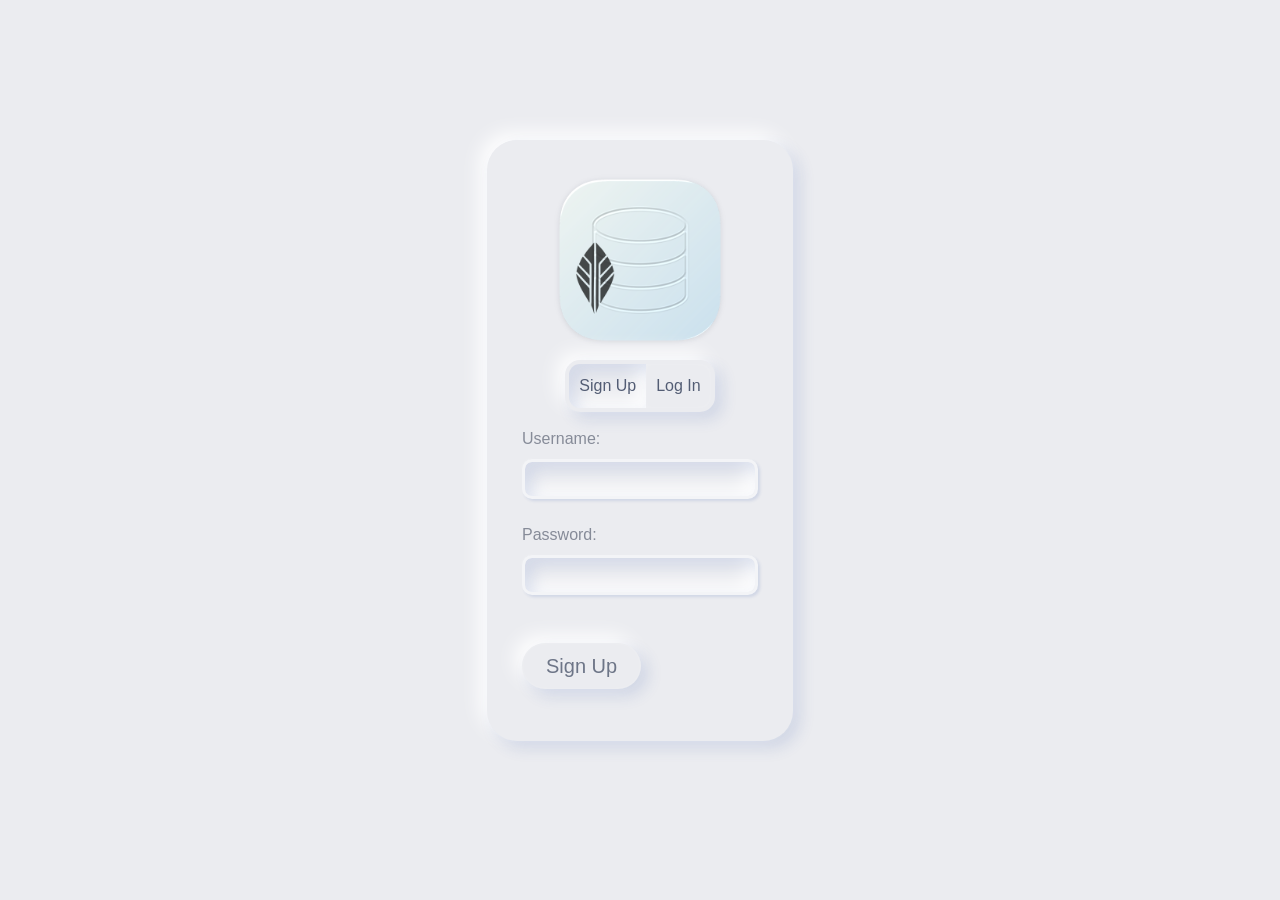
<file: frontend/login.html>
<html>
    <head>
        <meta charset="UTF-8">
        <meta name="viewport" content="width=device-width, initial-scale=1.0">
        <link rel="stylesheet" href="/frontend/styles.css">
        <link rel="stylesheet" href="https://cdn.jsdelivr.net/npm/bootstrap@4.6.2/dist/css/bootstrap.min.css">
        <!--<script src="https://cdn.jsdelivr.net/npm/htmx.org@2.0.11/dist/htmx.min.js" integrity="sha384-2OatzQy1H+Zd/IIrjr1TcuDGqLXeHhbooAyJY1KdQMKnr4LZ22k31GBLdYKHmVjg" crossorigin="anonymous"></script>-->
        <title>BLADE DB</title>
    </head>
    <body>
    <div class="container">
        <div class="row align-items-center justify-content-center min-vh-100">
            <div class="mx-auto neumorphic-tab-container neumorphic-card align-items-center" id="login-page">
                <img src="/frontend/src/blade_db.png" style="width: 200px;">
                <div class="neumorphic-tab-container__controls neumorphic-outer" id="login-page">
                    <div class="neumorphic-tab-container__control neumorphic-tab-container__control_active" data-target="signup">Sign Up</div>
                    <div class="neumorphic-tab-container__control" data-target="login">Log In</div>
                </div>
            <div class="neumorphic-tab-container__tab neumorphic-tab-container__tab_shown" id="signup">
                <form class="container mx-auto" action="/signup" method="post">
                    <label class="neumorphic-label" for="username">Username:</label>
                    <input class="neumorphic-input" type="text" id="username" name="username" required>

                    <label class="neumorphic-label mt-4" for="password">Password:</label>
                    <input class="neumorphic-input" type="password" id="password" name="password" required>

                    <button class="neumorphic-btn px-4 py-2 mt-5 mb-3" type="submit">Sign Up</button>
                </form>
            </div>
            <div class="neumorphic-tab-container__tab" id="login">
                <form class="container mx-auto" action="/login" method="post">
                    <label class="neumorphic-label" for="username">Username:</label>
                    <input class="neumorphic-input" type="text" id="username" name="username" required>

                    <label class="neumorphic-label mt-4" for="password">Password:</label>
                    <input class="neumorphic-input" type="password" id="password" name="password" required>

                    <button class="neumorphic-btn px-4 py-2 mt-5 mb-3" type="submit">Log In</button>
                </form>
            </div>
            </div>
        </div>
    </div>
    <script src="https://code.jquery.com/jquery-3.7.1.min.js"></script>
    <script src="/frontend/script.js"></script>
    <script>
        window.addEventListener("load", () => {
            const bgColor = getComputedStyle(document.documentElement)
                .getPropertyValue("--back-color").trim();

            document.body.style.backgroundColor = bgColor;
        });
    </script>
    </body>
</html>
</file>
<file: frontend/styles.css>
:root {
  --value: 40%;
  --back-color: #EBECF0;
}

body {
  background-color: var(--back-color);
  text-align: center;
  justify-content: center;
}

.btn:focus {
  outline:none !important;
}

.site-header {
    position: fixed;
    top: 0px;
    left: 0px;
    right: 0px;
    height: 60px;
    justify-content: space-between;
    align-content: center;

    box-sizing: border-box;
    display: flex;
    align-items: center;
    padding: 40px;
    background: linear-gradient(
            to bottom,
            var(--back-color) 0%,
            var(--back-color) 50%,
            var(--back-color) 100%,
        );
    z-index: 1000;
}


.logo-container {
    display: flex;
    flex-direction: column;
    align-items: center;
    justify-content: center;
    width: 70px;
    height: 70px;
}

.logo-container .dot {
    width: 4px;
    height: 4px;
    border-radius: 50%;
    background-color: lightgray;
    display: block;
}

.logo-container .dot.active {
    background-color: slategray;
}

.site-logo {
    display: block;
    width: 100%;
    height: 100%;
    object-fit: contain;
    object-position: center;
    max-width: 100%;
}

.site-header .upload-button {
  height: 70px;
  width: 70px;
  padding: 10px;
  /*object-fit: contain;*/
}

.header-spacer {
  flex: 1;
}

.site-header button {
  padding: 10px;
  border: none;
  border-radius: 50%;
  cursor: pointer;
  width: 60px;
  height: 60px;
}

.neumorphic-btn {
  /*display: block;*/
  font-size: 20px;
  border: none;
  padding: 10px;
  border-radius: 40px;
  color: #6D7587;
  background-color: var(--back-color);
  /*box-shadow: 3px 4px 6px 1px rgba(0, 0, 0, 0.3),
  -2px -2px 4px 2px rgba(255, 255, 255, 1),
  inset -14px -14px 20px -10px rgba(0, 0, 0, 0.1),
  inset 14px 14px 20px -10px rgba(255, 255, 255, 0.5) !important;  */
  box-shadow: 7px 7px 15px rgba(55, 84, 170, .15),
  -7px -7px 20px rgba(255, 255, 255, 1),
  inset 0px 0px 4px rgba(255, 255, 255, .2),
  inset 7px 7px 15px rgba(55, 84, 170, 0),
  inset -7px -7px 20px rgba(255, 255, 255, 0),
  0px 0px 4px rgba(255, 255, 255, 0) !important;
  transition: box-shadow .25s ease !important;
}

.neumorphic-btn:active {
  box-shadow: 7px 7px 15px rgba(55, 84, 170, .15),
  -7px -7px 20px rgba(255, 255, 255, 1),
  inset 0px 0px 4px rgba(255, 255, 255, 0),
  inset 7px 7px 15px rgba(55, 84, 170, .15),
  inset -7px -7px 20px rgba(255, 255, 255, 1),
  0px 0px 4px rgba(255, 255, 255, .2) !important;
}

.neumorphic-btn.pressed {
    box-shadow: 7px 7px 15px rgba(55, 84, 170, .15),
    -7px -7px 20px rgba(255, 255, 255, 1),
    inset 0px 0px 4px rgba(255, 255, 255, 0),
    inset 7px 7px 15px rgba(55, 84, 170, .15),
    inset -7px -7px 20px rgba(255, 255, 255, 1),
    0px 0px 4px rgba(255, 255, 255, .2) !important;
}

.neumorphic-progress, .neumorphic-slider {
  width: 260px;
  margin: auto;
}

.neumorphic-progress__back, .neumorphic-slider__back {
  height: 24px;
  background-color: var(--back-color);
  border-radius: 10px;
  border: 4px solid #f3f4f7;
  box-shadow: 7px 7px 15px rgba(55, 84, 170, .15),
  -7px -7px 20px rgba(255, 255, 255, 1),
  inset 0px 0px 4px rgba(255, 255, 255, 0),
  inset 7px 7px 15px rgba(55, 84, 170, .15),
  inset -7px -7px 20px rgba(255, 255, 255, 1),
  0px 0px 4px rgba(255, 255, 255, .2) !important;
}

.neumorphic-slider {
  width: 240px;
}

.neumorphic-slider__back {
  width: calc(100% + 20px);
  margin-left: -10px;
}

.neumorphic-progress__line {
  width: var(--value);
  height: 16px;
  background-color: #185BF1;
  margin-top: -20px;
  margin-left: 4px;
  border-radius: 8px;
  opacity: 1;
  animation: sliding 3s ease infinite;
}

@keyframes sliding {
  0% {
    width: 0;
  }
  100% {
    width: calc(100% - 8px);
  }
}

.neumorphic-slider {
  position: relative;
}

.neumorphic-slider__line {
  height: 16px;
  background-color: #185BF1;
  margin-top: -20px;
  margin-left: -6px;
  border-radius: 8px;
  opacity: 1;
  width: calc(var(--value) + 4px);
}

.neumorphic-slider__thumb {
  box-shadow: 7px 7px 15px rgba(55, 84, 170, .15), 0px 0px 15px rgba(55, 84, 170, .3);
  width: 20px;
  height: 20px;
  position: absolute;
  border-radius: 50%;
  background-color: var(--back-color);
  left: var(--value);
  top: 2px;
  margin-left: -10px;
  cursor: pointer;
}

.neumorphic-slider__popover {
  position: absolute;
  background-color: var(--back-color);
  left: var(--value);
  width: 60px;
  height: 40px;
  top: -60px;
  margin-left: -30px;
  box-shadow: 7px 7px 15px rgba(55, 84, 170, .15),
  -7px -7px 20px rgba(255, 255, 255, 1),
  0px 0px 4px rgba(255, 255, 255, .2);
  color: #6D7587;
  padding: 8px 0;
}

.neumorphic-slider__popover::after {
  content: '';
  position: absolute;
  width: 0;
  height: 0;
  bottom: -6px;
  left: 50%;
  margin-left: -6px;
  border-style: solid;
  border-width: 6px 6px 0 6px;
  border-color: var(--back-color) transparent transparent transparent;
}

.neumorphic-text {
  color: #a3aab9;
  margin: auto 30px;
  font-size: 22px;
}

.neumorphic-checkbox {
  padding: 20px;
  position: relative;
  margin: 0 5px;
  transition: all .25s ease;
}

.neumorphic-checkbox::after {
  content: '';
  position: absolute;
  width: 14px;
  height: 14px;
  border-radius: 50%;
  border: 2px solid #a3aab9;
  background: transparent;
  top: 50%;
  left: 50%;
  transform: translate(-50%, -50%);
  transition: all .25s ease;
}

.neumorphic-checkbox_active {
  box-shadow: 7px 7px 15px rgba(55, 84, 170, .15),
  -7px -7px 20px rgba(255, 255, 255, 1),
  inset 0px 0px 4px rgba(255, 255, 255, 0),
  inset 7px 7px 15px rgba(55, 84, 170, .15),
  inset -7px -7px 20px rgba(255, 255, 255, 1),
  0px 0px 4px rgba(255, 255, 255, .2) !important;
}

.neumorphic-checkbox_active::after {
  background-color: #a3aab9;
}

.neumorphic-card {
  display: block;
  background-color: var(--back-color);
  padding: 20px;
  box-shadow: 7px 7px 15px rgba(55, 84, 170, .15),
  -7px -7px 20px rgba(255, 255, 255, 1),
  0px 0px 4px rgba(255, 255, 255, .2) !important;
  border-radius: 30px;
  margin-bottom: 20px;
  /*max-width: 400px;*/
  /*width: min-content;*/
}

.neumorphic-card__title {
  color: #555F76;
  font-size: 22px;
  padding: 20px 0 10px;
  text-align: start;
}

.neumorphic-card__text {
  padding: 0 0 10px;
  text-align: start;
  color: #8D96A8;
}

.neumorphic-card__outer {
  background-color: #f3f4f7;
  border-radius: 10px;
  border: 5px solid #f3f4f7;
  box-shadow: 7px 7px 15px rgba(55, 84, 170, .15),
  -7px -7px 20px rgba(255, 255, 255, 1),
  0px 0px 4px rgba(255, 255, 255, .2) !important;
  margin: -5px;
}

.neumorphic-label {
  color: #868b98;
  display: block;
  text-align: start;
}

.neumorphic-input {
    display: block;
    background-color: var(--back-color);
    border-radius: 10px;
    border: 3px solid #f3f4f7;
    box-shadow: 2px 2px 3px rgba(55, 84, 170, .15),
    inset 0px 0px 4px rgba(255, 255, 255, 0),
    inset 7px 7px 15px rgba(55, 84, 170, .15),
    inset -7px -7px 20px rgba(255, 255, 255, 1),
    0px 0px 4px rgba(255, 255, 255, .2) !important;
    padding: 5px 15px;
    outline: none !important;
    color: #535D74;
}

.neumorphic-image {
  border-radius: 10px;
}

.neumorphic-image__wrapper {
  width: 100px;
  height: 100px;
  border-radius: 50% !important;
  overflow: hidden;
  margin: 0 auto;
  border: 2px solid var(--back-color);
  box-shadow: inset 0px 0px 4px rgba(255, 255, 255, 0),
  inset 3px 3px 5px rgba(55, 84, 170, .15),
  inset -3px -3px 5px rgba(255, 255, 255, .5),
  0px 0px 4px rgba(255, 255, 255, .2) !important;
}

.neumorphic-image__placeholder {
    display: flex;
    align-items: center;
    justify-content: center;
    text-align: center;
    color: #565e74;
    font-size: 30px;
    padding: 25px 0 0 0;
}

.card-collection .neumorphic-card {
  display: inline-block;
  margin: 0 10px !important;
}

.neumorphic-outer {
  box-shadow: 7px 7px 15px rgba(55, 84, 170, .15),
  -7px -7px 20px rgba(255, 255, 255, 1),
  0px 0px 4px rgba(255, 255, 255, .2) !important;
  background-color: var(--back-color);
  border-radius: 30px;
}

.neumorphic-inner {
  box-shadow: inset 0px 0px 4px rgba(255, 255, 255, 0),
  inset 7px 7px 15px rgba(55, 84, 170, .15),
  inset -7px -7px 20px rgba(255, 255, 255, 1),
  0px 0px 4px rgba(255, 255, 255, .2) !important;
  border-radius: 10px;
}

.neumorphic-tab-container {
  display: flex;
  flex-direction: column;
}

.neumorphic-tab-container__controls {
  display: flex;
  border: 4px solid var(--back-color);
  width: min-content;
  white-space: nowrap;
  background-color: var(--back-color);
  border-radius: 15px;
  margin-bottom: 15px;
  align-self: center;
}

.neumorphic-tab-container__control {
  padding: 10px 10px;
  color: #535D74;
  background-color: var(--back-color);
  box-shadow: inset 0px 0px 4px rgba(255, 255, 255, .2), inset 7px 7px 15px rgba(55, 84, 170, 0), inset -7px -7px 20px rgba(255, 255, 255, 0);
  transition: box-shadow .4s ease;
  white-space: no-wrap;
  cursor: pointer;
}

.neumorphic-tab-container__control:first-child {
  border-top-left-radius: 11px;
  border-bottom-left-radius: 11px;
}

.neumorphic-tab-container__control:last-child {
  border-top-right-radius: 11px;
  border-bottom-right-radius: 11px;
}

.neumorphic-tab-container__control_active {
  box-shadow: inset 0px 0px 4px rgba(255, 255, 255, 0), inset 7px 7px 15px rgba(55, 84, 170, .15), inset -7px -7px 20px rgba(255, 255, 255, 1);
}

.neumorphic-tab-container__tab {
  display: none;
}

.neumorphic-tab-container__tab_shown {
  display: block;
}

.content {
  height: calc(100vh - 100px);
  box-sizing: border-box;
  margin-top: 90px;
  margin-inline: 40px;
  container-type: inline-size;
  gap: 10px;
}
/*
.breadcrumb {
  display: none;
  margin: 5px;
  background-color: transparent;
  text-align: left;
} */



.inner_content {
  min-height: 95%;
  margin: 15px;
  flex-direction: row;
  /* box-sizing: border-box; */
  padding: 10px;
  display: flex;
}

.navigation_view {
  flex: 0;
  display: flex;
  flex-direction: column;
  gap: 15px;

  padding: 10px;
  min-width: 25%;
  box-sizing: border-box;

  height: calc(100vh - 150px);
  /* height: 100%; */
  overflow-y: auto;
}

.navigation_view .header {
  position: sticky;
  display: flex;
  flex-direction: row;
  top: -10px;
  margin: -10px -10px;
  justify-content: space-between;
  z-index: 99;
  font-size: 1.2rem;
  font-weight: bold;
  text-align: left;
  padding: 15px;
  border-radius: 10px;
  isolation: isolate;
  backdrop-filter: blur(12px);
  -webkit-backdrop-filter: blur(12px);
}

.navigation_view .tab_control {
  flex: 0;
  align-self: center;
  margin: 15px;
}

.back-btn {
    display: none;
}

@media (max-width: 1280px) {
    .content {
      margin-inline: 0px;
      /*padding: 2px;*/
    }
    .breadcrumb {
      display: block;
    }
    .inner_content {
      margin: 5px;
    }

    .navigation_view {
        display: none;
        flex-direction: column;
        flex: 1;
        height: calc(100vh - 150px);
        min-width: 100%;
        row-gap: 10px;
        overflow-y: auto;
    }

    .navigation_view.active {
        display: flex;
    }

    .back-btn {
        display: block;
    }

}

.navigation_view.leaf {
  flex: 1;
  padding-inline: 20px;
}

.navigation_view.leaf > .neumorphic-tab-container__controls {
    position: sticky;
    top: 0;
    z-index: 100;
}

.navigation_view.leaf .content-header {
  position: sticky;
  top: -10px;
  display: flex;
  flex-direction: row;
  justify-content: space-between;
  align-items: center;
  box-sizing: border-box;
  padding: 15px;
  margin-inline: -20px;
  margin-bottom: 10px;
  font-weight: bold;
  font-size: 1.2rem;
  z-index: 99;
  border-radius: 10px;
  background-color: transparent;
  backdrop-filter: blur(12px);
  -webkit-backdrop-filter: blur(12px);
}

.chat {
  display: flex;
  flex-direction: column;
  padding: 10px;

  height: 100%;
  gap: 10px;
  overflow-y: auto;
}

.bubble {
  display: flex;
  flex-direction: column;
  max-width: 90%;
  min-width: 30%;
  padding: 10px 14px;
  border-radius: 12px;
  box-sizing: border-box;
  white-space: pre-wrap;
  overflow-wrap: anywhere;
}

.bubble.left {
  align-self: flex-start;
  text-align: left;
  background-color: #e3e3e3;
  color: #222;
  border-radius: 30px;
  border-bottom-left-radius: 4px;
}

.bubble.right {
  align-self: flex-end;
  text-align: left;
  background-color: #007bff;
  color: white;
  border-radius: 30px;
  border-bottom-right-radius: 0px;
}

.chat-head {
  font-size: 0.85rem;
  font-weight: 600;
  margin-bottom: 4px;
  color: #555;

}

.bubble.right .chat-head {
  color: #e6e6e6;
}

/* Message content */

.message {
  font-size: 1rem;
  line-height: 1.4;
}

/* Date below the chat bubble */

.date {
  display: block;
  margin-top: 5px;
  font-size: 0.7rem;
  color: #888;
  text-align: left;
}

/* Align the date for right-side messages */

.bubble.right .date {
  text-align: right;
  color: #e0e0e0;
}

.experiment-cell {
  display: block;
  background-color: var(--back-color);
  padding: 20px;
  box-shadow: 7px 7px 15px rgba(55, 84, 170, .15),
  -7px -7px 20px rgba(255, 255, 255, 1),
  0px 0px 4px rgba(255, 255, 255, .2) !important;
  border-radius: 30px;
  /*max-width: 400px;*/
  text-align: left;
  width: 100%;
}

.experiment-cell.active {
  /*background-color: #ceeef2;*/
  background-color: #efefef;
  box-shadow: inset 0px 0px 4px rgba(255, 255, 255, 0),
  inset 7px 7px 15px rgba(55, 84, 170, .15),
  inset -7px -7px 20px rgba(255, 255, 255, 1),
  0px 0px 4px rgba(255, 255, 255, .2) !important;
  /* border-radius: 10px; */
}

.experiment-cell .title {
  display: flex;
  align-items: center;
  gap: 12px;
  min-width: 0;
}

.experiment-cell .title-and-date {
  display: flex;
  flex-direction: column;
  flex: 1;
  min-width: 0;
  overflow: hidden;
}

.experiment-cell .name {
  display: block;
  min-width: 0;
  overflow: hidden;
  white-space: nowrap;
  text-overflow: ellipsis;
}

.experiment-cell .title > .material-symbols-outlined,
.experiment-cell .accordion-toggle {
  flex-shrink: 0;
}

.experiment-cell .title .material-symbols-outlined {
  padding-inline: 5px;
}

.lock-btn {
  margin: 10px;
  padding: 5px;
  right: 5px;
}

.lock-btn.active {
    background-color: #8baaae;
    color: #2b3637;

}

.left-panel-header {
    display: flex;
    flex-direction: column;
}

.left-panel-header > .left-panel-subtitle {
    opacity: 0.6;
    text-indent: 5px;
    font-size: 0.9rem;
    font-weight: normal;
}

.experiment-cell .date {
  display: block;
  margin-top: 4px;
  font-size: 0.75rem;
  font-weight: 400;
  opacity: 0.6;
}

.experiment-cell .visibility {
  display: flex;
  justify-content: space-between;
  align-items: center;
  text-size-adjust: 0.7rem;
  padding: 5px;
  margin: 10px;
  margin-block: 10px;
  border-radius: 40px;
}


.experiment-cell .visibility.inactive {
  display: none;
}

.visibility span {
  opacity: 0.6;
  padding-left: 15px;
}


.run-cell {
  display: block;
  background-color: var(--back-color);
  padding: 15px;
  margin-top: 10px;
  margin-left: 5px;
  box-shadow: 7px 7px 15px rgba(55, 84, 170, .15),
  -7px -7px 20px rgba(255, 255, 255, 1),
  0px 0px 4px rgba(255, 255, 255, .2) !important;
  border-radius: 30px;
  text-align: left;
  width: 100%;
}

.run-cell.active {
    background: #0088CC;
    box-shadow: inset 0px 0px 4px rgba(255, 255, 255, 0),
    inset 7px 7px 15px rgba(55, 84, 170, .15),
    inset -7px -7px 20px rgba(255, 255, 255, 1),
}

.run-cell .name {
  font-size: 0.8rem;
  /* font-weight: bold; */
  text-overflow: ellipsis;
  align-self: center;
}

.run-cell .seed {
  display: block;
  margin-top: 4px;
  font-size: 0.75rem;
  font-weight: 400;
  opacity: 0.6;
  white-space: nowrap;
}

.run-cell.active {
  background-color: #bbe5ea;
  box-shadow: inset 0px 0px 4px rgba(255, 255, 255, 0),
  inset 7px 7px 15px rgba(55, 84, 170, .15),
  inset -7px -7px 20px rgba(255, 255, 255, 1),
  0px 0px 4px rgba(255, 255, 255, .2) !important;
  /* border-radius: 10px; */
}

.solution {
  padding: 20px;
  margin-bottom: 20px;
}


.title {
  display: flex;
  justify-content: space-between;
  align-items: center;
  font-size: 1.2rem;
  gap: 10px;
}


.title .sub-title span {
  display: block;
}

.title .sub-title {
    direction: column;
    text-align: left;
    font-size: 0.8rem;
    opacity: 0.7;
    white-space: normal;
    overflow-wrap: break-word;
}

.title .name-description span {
  display: block;
}

.title .name-description {
  text-align: left;
}

.keyValuePairHead {
    display: flex;
    flex-direction: column;
}

.keyValuePairHead > .headTitle {
    display: flex;
    justify-content: space-between;
}

.keyValuePairHead > .keyValuePairHead {
    margin-left: 5px;
}

.headTitle.value {
    opacity: 0.6;
}


.keyValuePair {
  display: flex;
  flex-direction: row;
  justify-content: space-between;
  padding: 10px;
  gap: 10px;
  background-color: var(--back-color);
  align-items: flex-start;
}

.keyValuePairHead > .keyValuePair {
    margin-left: 5px;
}

.keyValuePair .key {
    width: min-content;
    white-space: nowrap;
    font-size: 1rem;
}

.keyValuePair .value {
  opacity: 0.7;
  font-size: 0.8rem;
  text-align: left;
}

.keyValuePair code {
    flex: 1;
    overflow-x: scroll;
    margin-left: 10px;
}

.keyValuePair code pre {
    font-family: monospace;
    font-size: inherit;
    color: deeppink;
}

.keyValuePairHead > pre {
    font-family: monospace;
    font-size: inherit;
    color: deeppink;
    padding: 10px;
    text-align: left;
}

/* Hide the experiment details by default */
.experiment-details {
    display: none;
}

/* Show the details when the experiment is expanded */
.experiment-cell.active .experiment-details {
    display: flex;
    flex-direction: column;
    gap: 8px;
}

/* Keep the toggle button aligned with the experiment title */
.experiment-cell .title {
    display: flex;
    align-items: top;
}

/* Push the arrow to the right */
.accordion-toggle {
    margin-left: auto;
}

/* Optional: animate the arrow */
.accordion-toggle span {
    transition: transform 200ms ease-in;
}

.experiment-cell.active .accordion-toggle span {
    transform: rotate(180deg);
}

.empty-view {
    display: flex;
    min-height: 500px;
    opacity: 0.7;
    justify-content: center;
    align-items: center;
    flex-direction: column;
    gap: 10px;
}

.empty-view .material-symbols-outlined {
    justify-content: center;
}

.popup {
  position: relative;
  display: inline;
  cursor: pointer;
  -webkit-user-select: none;
  -moz-user-select: none;
  -ms-user-select: none;
  user-select: none;
}

/* The actual popup */
.popup .popuptext {
  display: flex;
  flex-direction: column;
  justify-content: space-between;
  visibility: hidden;
  min-width: 200px; /* Increase popup width */
  max-width: 80vw; /* Prevent it from becoming too wide */
  width: max-content;
  row-gap: 20px;
  backdrop-filter: blur(12px);
  -webkit-backdrop-filter: blur(12px);
  background-color: color-mix(in srgb, var(--back-color) 60%, transparent);
  text-align: left;

  border-radius: 6px;
  padding: 12px;
  position: absolute;
  z-index: 1;
  top: 150%;
  right: 15px;
  margin-top: 10px;
  transition: opacity 1s ease-in;
  overflow-wrap: break-word;
}

/* Popup arrow */
.popup .popuptext::after {
    content: "";
    position: absolute;
    bottom: 100%;
    right: 10px;
    border-width: 5px;
    border-style: solid;
    border-color: transparent transparent var(--back-color) transparent;
}

/* Toggle this class - hide and show the popup */
.popup .show {
  visibility: visible;
  -webkit-animation: fadeIn 1s;
  animation: fadeIn 1s;
}

.filters {
    display: flex;
    flex-direction: column;
    align-items: center;
    gap: 10px;
}

.filter-group {
    display: flex;
    flex-direction: row;
    align-items: flex-start;
    justify-content: space-between;
    gap: 10px;
    width: 100%;
}

.filters select {
    flex: 0;
}

.modal {
    background-color: color-mix(in srgb, var(--back-color) 70%, transparent);
}

#modalView {
    display: none;
}

#modalView.show {
    display: block;
    opacity: 1;
}

body.modal-open {
    overflow: hidden;
}

.modal-dialog {
    background-color: var(--back-color);
    border-radius: 30px;
    min-width: 70vw;
    pointer-events: auto;
}


/*Dashboard Content*/
.dashboard {
    display: flex;
    flex-direction: row;
    flex-wrap: wrap;
    justify-content: space-evenly;
    gap: 20px;
    margin-top: 90px;
    margin-inline: 20px;
    padding: 20px;
}

.user-profile {
    width: min-content;
    padding: 20px;
    gap: 0px;
}

.control-button {
    display: flex;
    width: min-content;
    white-space: nowrap;
    flex-direction: column;
    align-items: center;     /* Vertical centering */
    justify-content: center; /* Horizontal centering */
    padding-inline: 20px;
}

.control-button > .neumorphic-btn {
    width: 100px;
    height: 100px;
    border-radius: 50%;
}

.api-key {
    flex: 1;
    display: flex;
    flex-direction: column;
    align-items: center;
    justify-content: left;
    gap: 10px;
    min-width: 400px;
}


.api-key > code {
    display: flex;
    align-items: center;
    justify-content: center;
    text-align: center;
    background-color: rgba(200, 200, 255, .5);
    padding: 5px;
    border-radius: 5px;
    width: 100%;
}

.api-key > .controls {
    display: flex;
    flex-direction: row;
    gap: 10px;
}

.smooth {
  transition: all 1s ease-in;
}

/*Circular Progress bar.....*/
.progress-circle {
    --size: 50px;

    width: var(--size);
    height: var(--size);
    border-radius: 50%;

    background: conic-gradient(
        #a4b2ed calc(var(--progress) * 360deg),
        #e0e0e0 0deg
    );

    display: flex;
    align-items: center;
    justify-content: center;
    position: relative;
}

.progress-circle::before {
    content: "";
    position: absolute;
    width: 80%;
    height: 80%;
    background: var(--back-color);
    border-radius: 50%;
}

.progress-circle span {
    position: relative;
    font-size: 18px;
    font-weight: lighter;
}

/* LLM View*/
.compact-cell {
    display: flex;
    flex-direction: row;
    align-items: center;
    justify-content: space-between;

    padding: 20px;
    margin-bottom: 10px;
    box-shadow:
        7px 7px 15px rgba(55, 84, 170, .15),
        -7px -7px 20px rgba(255, 255, 255, 1),
        0px 0px 4px rgba(255, 255, 255, .2);

    border-radius: 30px;
    cursor: pointer;
    width: 100%;
    box-sizing: border-box;
}

.cell-info {
    display: flex;
    flex-direction: row;
    align-items: left;
    gap: 10px;
    font-size: 1.2rem;
}

.cell-info > .material-symbols-outlined {
    font-size: 40px;
}

.cell-title {
    display: flex;
    flex-direction: column;
    align-items: left;
    text-align: left;
}

.sub-title {
    font-size: 0.8rem;
    opacity: 0.6;
}

.compact-cell.active {
  background-color: #bbe5ea;
  box-shadow: inset 0px 0px 4px rgba(255, 255, 255, 0),
  inset 7px 7px 15px rgba(55, 84, 170, .15),
  inset -7px -7px 20px rgba(255, 255, 255, 1),
  0px 0px 4px rgba(255, 255, 255, .2) !important;
  /* border-radius: 10px; */
}

.llm-descriptor {
    font-weight: lighter;
    padding: 10px;
    border-radius: 30px;
    background-color: transparent;
}
</file>
